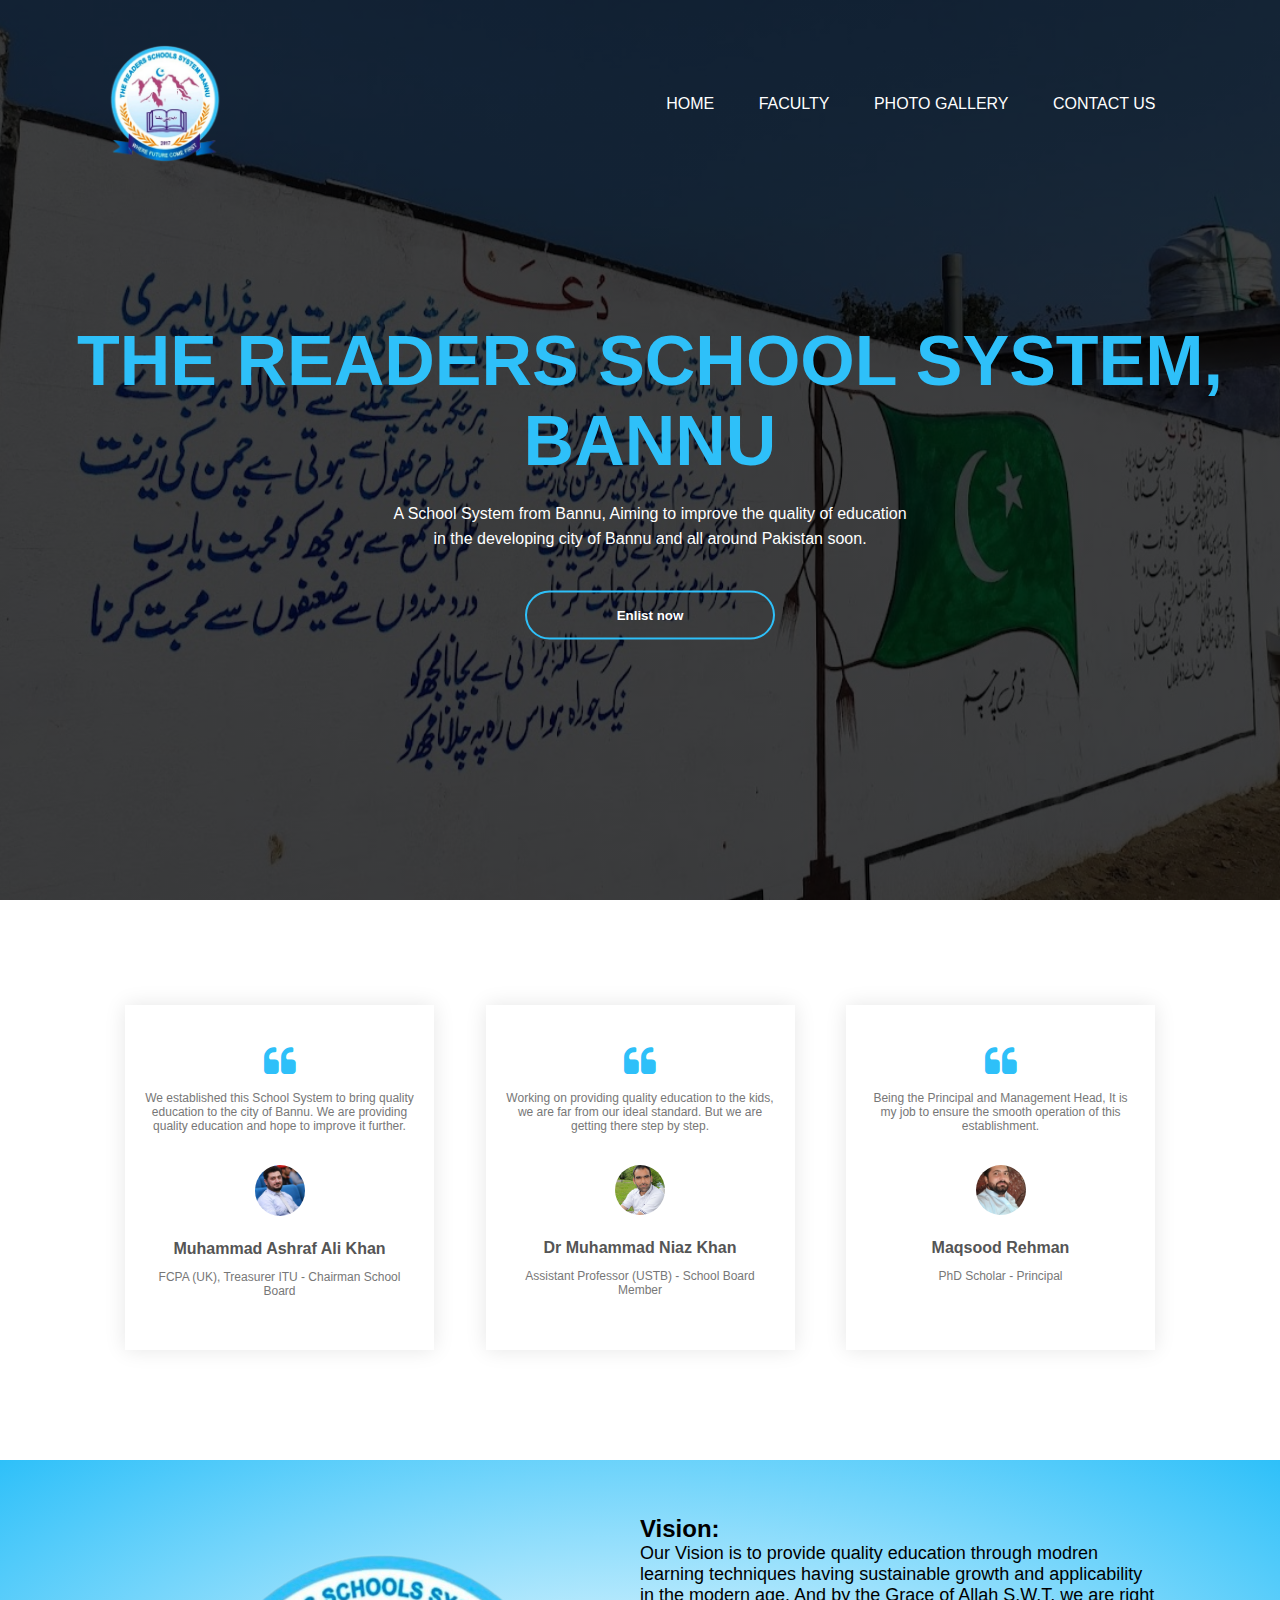
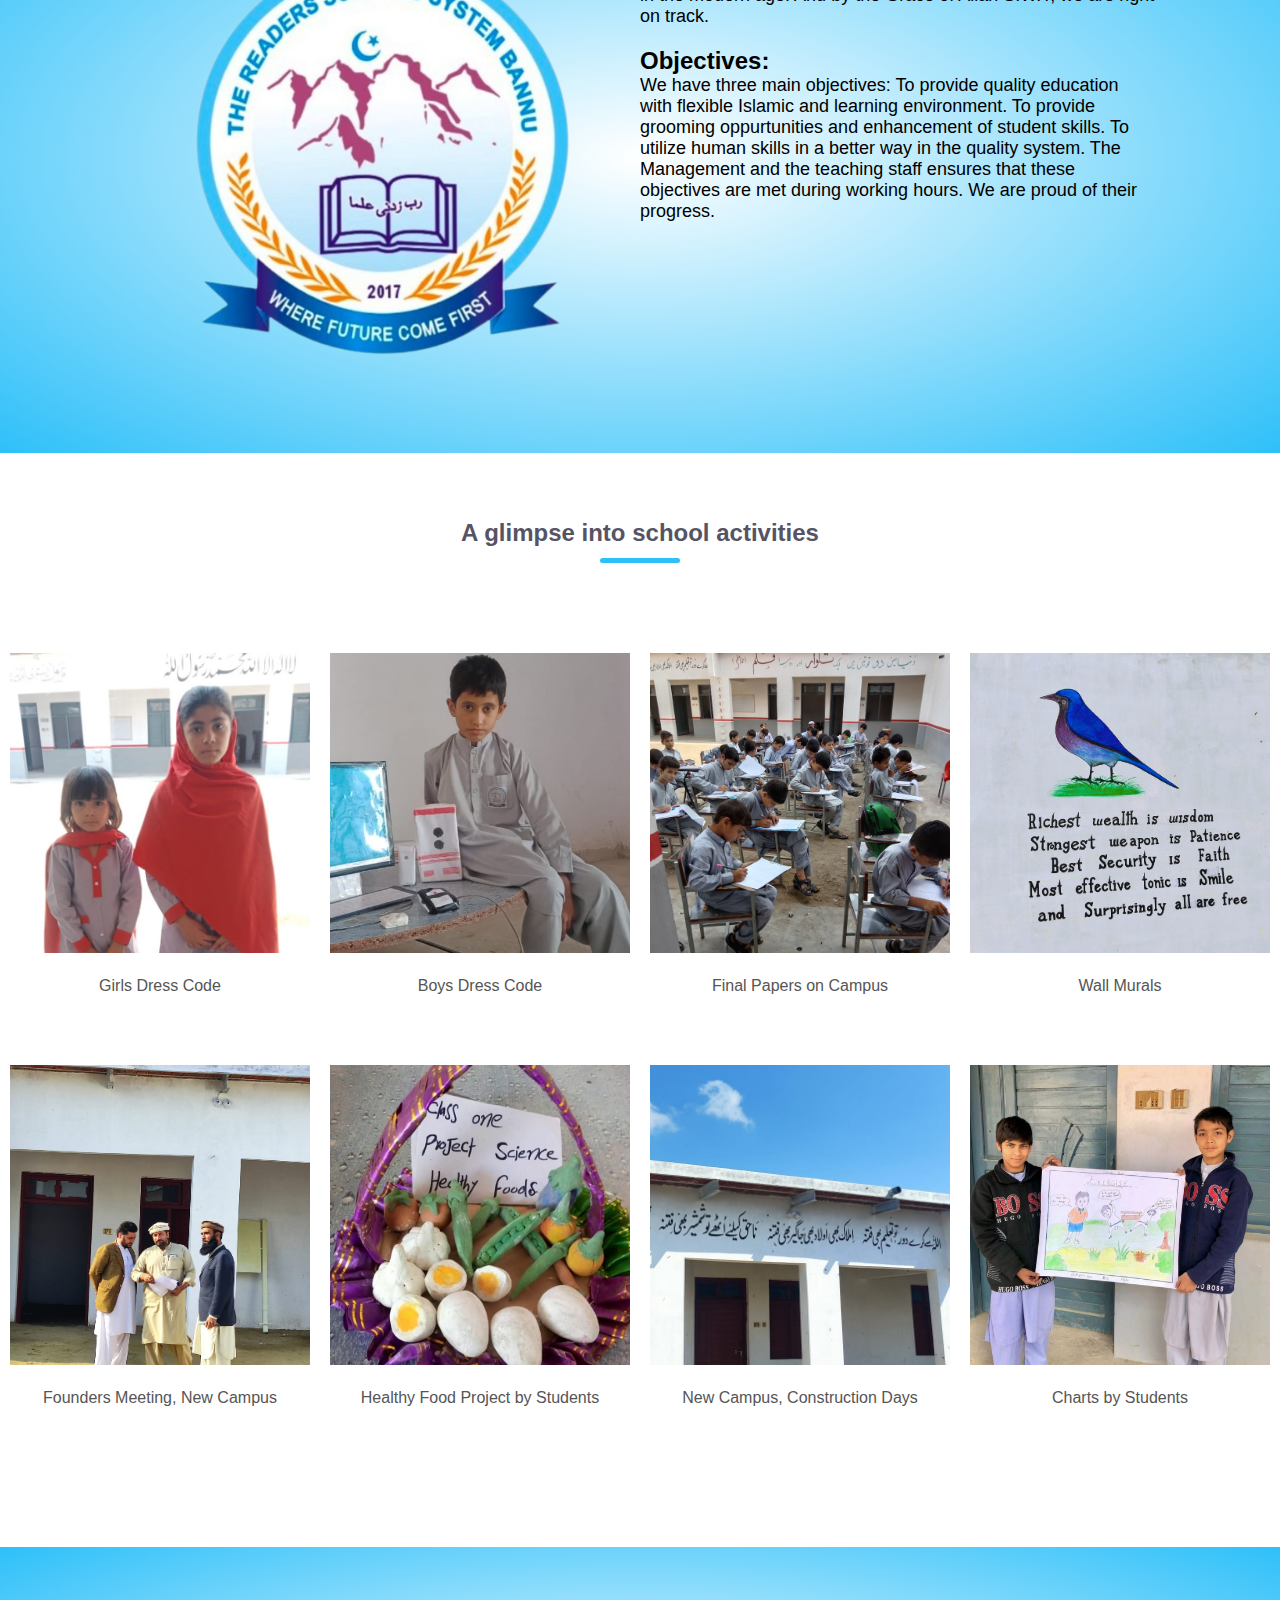
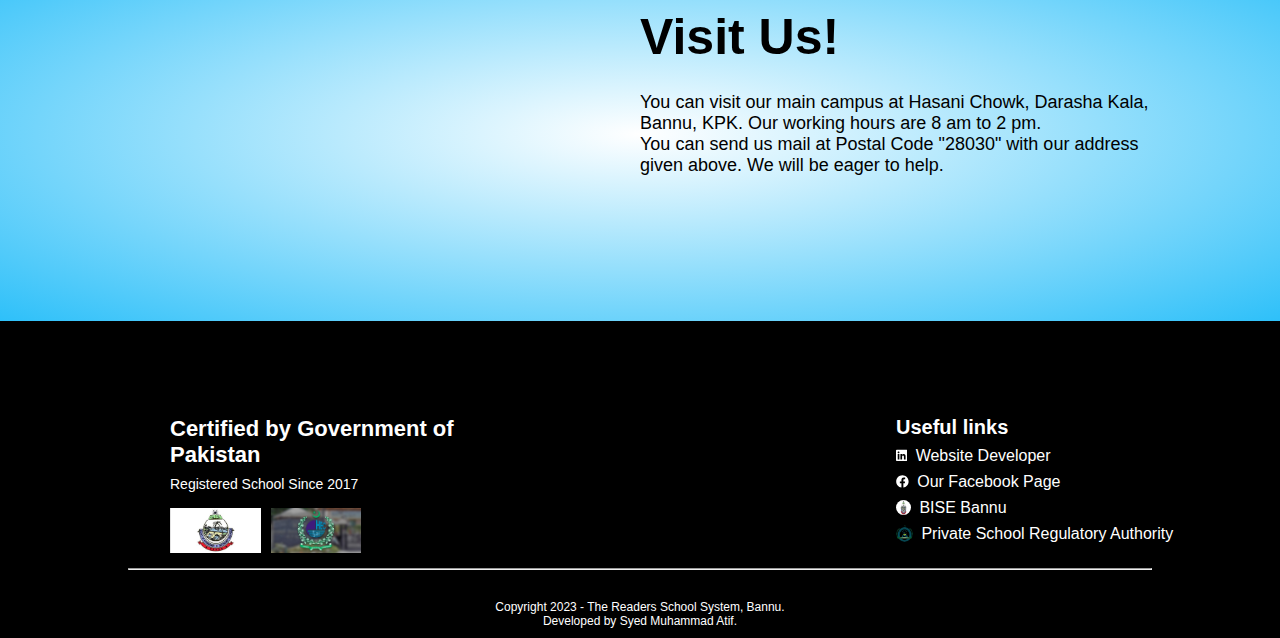
<file: index.html>
<!DOCTYPE html>
<html lang="en">
    <head>
        <meta charset="UTF-8">
        <meta name="viewport" content="width=device-width, initial-scale=1.0">
        <title>Readers School System</title>
        <link rel="stylesheet" href="style.css">
        <link rel="stylesheet" href="https://stackpath.bootstrapcdn.com/font-awesome/4.7.0/css/font-awesome.min.css">
        <link rel="icon" href="media/logo.png">
        <link rel="stylesheet" href="footer.css">
    </head>

    <body>
        <div class="banner">
            <div class="navbar">
                <img src="media/logo.png" alt="logo" class="logo">
                <ul>
                    <li><a href="index.html">Home</a></li>
                    <li><a href="faculty.html">Faculty</a></li>
                    <li><a href="gallery.html">Photo Gallery</a></li>
                    <li><a href="contact.html">Contact Us</a></li>
                </ul>
            </div>

            <div class="content">
                <h1>THE READERS SCHOOL SYSTEM, BANNU</h1>
                <p>A School System from Bannu, Aiming to improve the quality of education
                <br> in the developing city of Bannu and all around Pakistan soon.
                </p>

                <div>
                    <button type="button" onclick="enlist()"><span></span>Enlist now</button>
                </div>
            </div>
        </div>

    
    <!--Tetstimonial Section-->

    <div class="testimonial">
        <div class="small-container">
            <div class="row">
                <div class="col-3">
                   
                    <i class="fa fa-quote-left"></i>
                    <p>We established this School System to bring quality education to the city of Bannu. We are providing quality education and hope to improve it further.</p>
                    <img src="media/ashraf.jpg" alt="image">  
                    <h3>Muhammad Ashraf Ali Khan</h3>
                    <p>FCPA (UK), Treasurer ITU - Chairman School Board</p>
                </div>

                <div class="col-3">
                    <i class="fa fa-quote-left"></i>
                    <p>Working on providing quality education to the kids, we are far from our ideal standard. But we are getting there step by step.</p>
                    <img src="media/niaz.jpg" alt="image">  
                    <h3>Dr Muhammad Niaz Khan</h3>
                    <p>Assistant Professor (USTB) - School Board Member</p>
                </div>

                <div class="col-3">
                    <i class="fa fa-quote-left"></i>
                    <p>Being the Principal and Management Head, It is my job to ensure the smooth operation of this establishment.</p>
                    <img src="media/maqsood.jpg" alt="image">  
                    <h3>Maqsood Rehman</h3>
                    <p>PhD Scholar - Principal</p>
                </div>
            </div>
        </div>
    </div>

<!--Mission Statement-->
<div class="offer">
    <div class="small-container">
        <div class="row">
            <div class="col-2">
               <img src="media/logo.png" class="offer-img"> 
            </div>
            <div class="col-2">
               <h2>Vision:</h2>
               <small>
                Our Vision is to provide quality education through modren learning techniques having sustainable growth and 
                applicability in the modern age. And by the Grace of Allah S.W.T, we are right on track.
                <br>
               </small>
               <h2>Objectives:</h2>
               <small>
                We have three main objectives:
                To provide quality education with flexible Islamic and learning environment.
                To provide grooming oppurtunities and enhancement of student skills.
                To utilize human skills in a better way in the quality system. 
                The Management and the teaching staff ensures that these objectives are met during working hours.
                We are proud of their progress.             
               </small>
             </div>
        </div>
    </div>
</div>


<!--Photo Gallery Section-->
<div class="eighty">

    <h2 class="title">A glimpse into school activities</h2>

    <div class="row">

        <div class="col-4">
            <img src="media/girl dressing.jpg">
            <h4>Girls Dress Code</h4>
        </div>

        <div class="col-4">
            <img src="media/boys dressing.jpg">
            <h4>Boys Dress Code</h4>
        </div>

        <div class="col-4">
            <img src="media/final papers.jpg">
            <h4>Final Papers on Campus</h4>
        </div>

        <div class="col-4">
            <img src="media/bird quote.jpg">
            <h4>Wall Murals</h4>
        </div>

        <div class="col-4">
                <img src="media/founders.jpg">
                <h4>Founders Meeting, New Campus</h4>
        </div>
    
        <div class="col-4">
            <img src="media/healthy foods project.jpg">
            <h4>Healthy Food Project by Students</h4>
        </div>
    
        <div class="col-4">
                <img src="media/iqbal.jpg">
                <h4>New Campus, Construction Days</h4>
        </div>
    
        <div class="col-4">
                <img src="media/kid charts.jpg">
                <h4>Charts by Students</h4>
            </div>
        </div>


    </div>
</div>

</div>

<!--Iframed the map-->
<div class="offer">
    <div class="small-container">
        <div class="row">
            <div class="col-2">
                <iframe src="https://www.google.com/maps/embed?pb=!1m18!1m12!1m3!1d845.3217780745324!2d70.63946990708014!3d33.009232711743614!2m3!1f0!2f0!3f0!3m2!1i1024!2i768!4f13.1!3m3!1m2!1s0x38d80912d0a74527%3A0x2600d3d99a891682!2sThe%20Readers%20School%20System%2C%20Bannu!5e1!3m2!1sen!2s!4v1690572051220!5m2!1sen!2s" width="device-width" height="300" style="border:0;" allowfullscreen="" loading="lazy" referrerpolicy="no-referrer-when-downgrade"></iframe>
            </div>
            <div class="col-2">
               <h1>Visit Us!</h1>
               <small>
                You can visit our main campus at Hasani Chowk, Darasha Kala, Bannu, KPK. Our working hours are 8 am to 2 pm.
                <br> You can send us mail at Postal Code "28030" with our address given above. We will be eager to help.          
               </small>
             </div>
        </div>
    </div>
</div>

<!--Footer-->
<div class="footer">
    <div class="container">
      <div class="row">
        <div class="footer-col-1">
          <h3>Certified by Government of Pakistan</h3>
          <p>Registered School Since 2017</p>
          <div class="app-logo">
            <img src="media/biseb.png" />
            <img src="media/HEC.jpeg" />
          </div>
        </div>

        <div class="footer-col-3">
          <h3>Useful links</h3>
          <ul>
            <li>
              <a
                href="https://www.linkedin.com/in/syed-muhammad-atif-468b3824b/ "
                target="_blank"
                ><svg xmlns="http://www.w3.org/2000/svg" height="1em" viewBox="0 0 448 512">
                  <path d="M416 32H31.9C14.3 32 0 46.5 0 64.3v383.4C0 465.5 14.3 480 31.9 480H416c17.6 0 32-14.5 32-32.3V64.3c0-17.8-14.4-32.3-32-32.3zM135.4 416H69V202.2h66.5V416zm-33.2-243c-21.3 0-38.5-17.3-38.5-38.5S80.9 96 102.2 96c21.2 0 38.5 17.3 38.5 38.5 0 21.3-17.2 38.5-38.5 38.5zm282.1 243h-66.4V312c0-24.8-.5-56.7-34.5-56.7-34.6 0-39.9 27-39.9 54.9V416h-66.4V202.2h63.7v29.2h.9c8.9-16.8 30.6-34.5 62.9-34.5 67.2 0 79.7 44.3 79.7 101.9V416" fill="#ffffff"/>
                </svg>
                &nbsp;Website Developer</a
              >
            </li>
            <li>
              <a
                href="https://www.facebook.com/ReadersSchoolSystem"
                target="_blank"
                ><svg xmlns="http://www.w3.org/2000/svg" height="1em" viewBox="0 0 512 512">
                  <path d="M504 256C504 119 393 8 256 8S8 119 8 256c0 123.78 90.69 226.38 209.25 245V327.69h-63V256h63v-54.64c0-62.15 37-96.48 93.67-96.48 27.14 0 55.52 4.84 55.52 4.84v61h-31.28c-30.8 0-40.41 19.12-40.41 38.73V256h68.78l-11 71.69h-57.78V501C413.31 482.38 504 379.78 504 256z" fill="#ffffff"/>
                </svg>
                 &nbsp;Our Facebook Page</a
              >
            </li>
            <li>
              <a href="http://www.biseb.edu.pk/" target="_blank"
                ><img src="media/biseb.png" alt="" style="height: 15px; border-radius:50% ;width: 15px;">&nbsp;BISE Bannu</a
              >
              
              
            </li>
            <li>
              <a href="https://psra.gkp.pk/en/" target="_blank"
                ><img src="media/psra_log.png" alt="" style="height: 17px; border-radius:50% ;width: 17px;">&nbsp;Private School Regulatory Authority</a
              >
            </li>
          </ul>
        </div>
      </div>
      <hr />
      <p class="Copyright">
        Copyright 2023 - The Readers School System, Bannu. <br />Developed by
        Syed Muhammad Atif.
      </p>
    </div>
  </div>

<script>
    function enlist() {
    //send me home baby
    window.location.href = "enlist.html";
  }
</script>
        
</body>
</html>
</file>
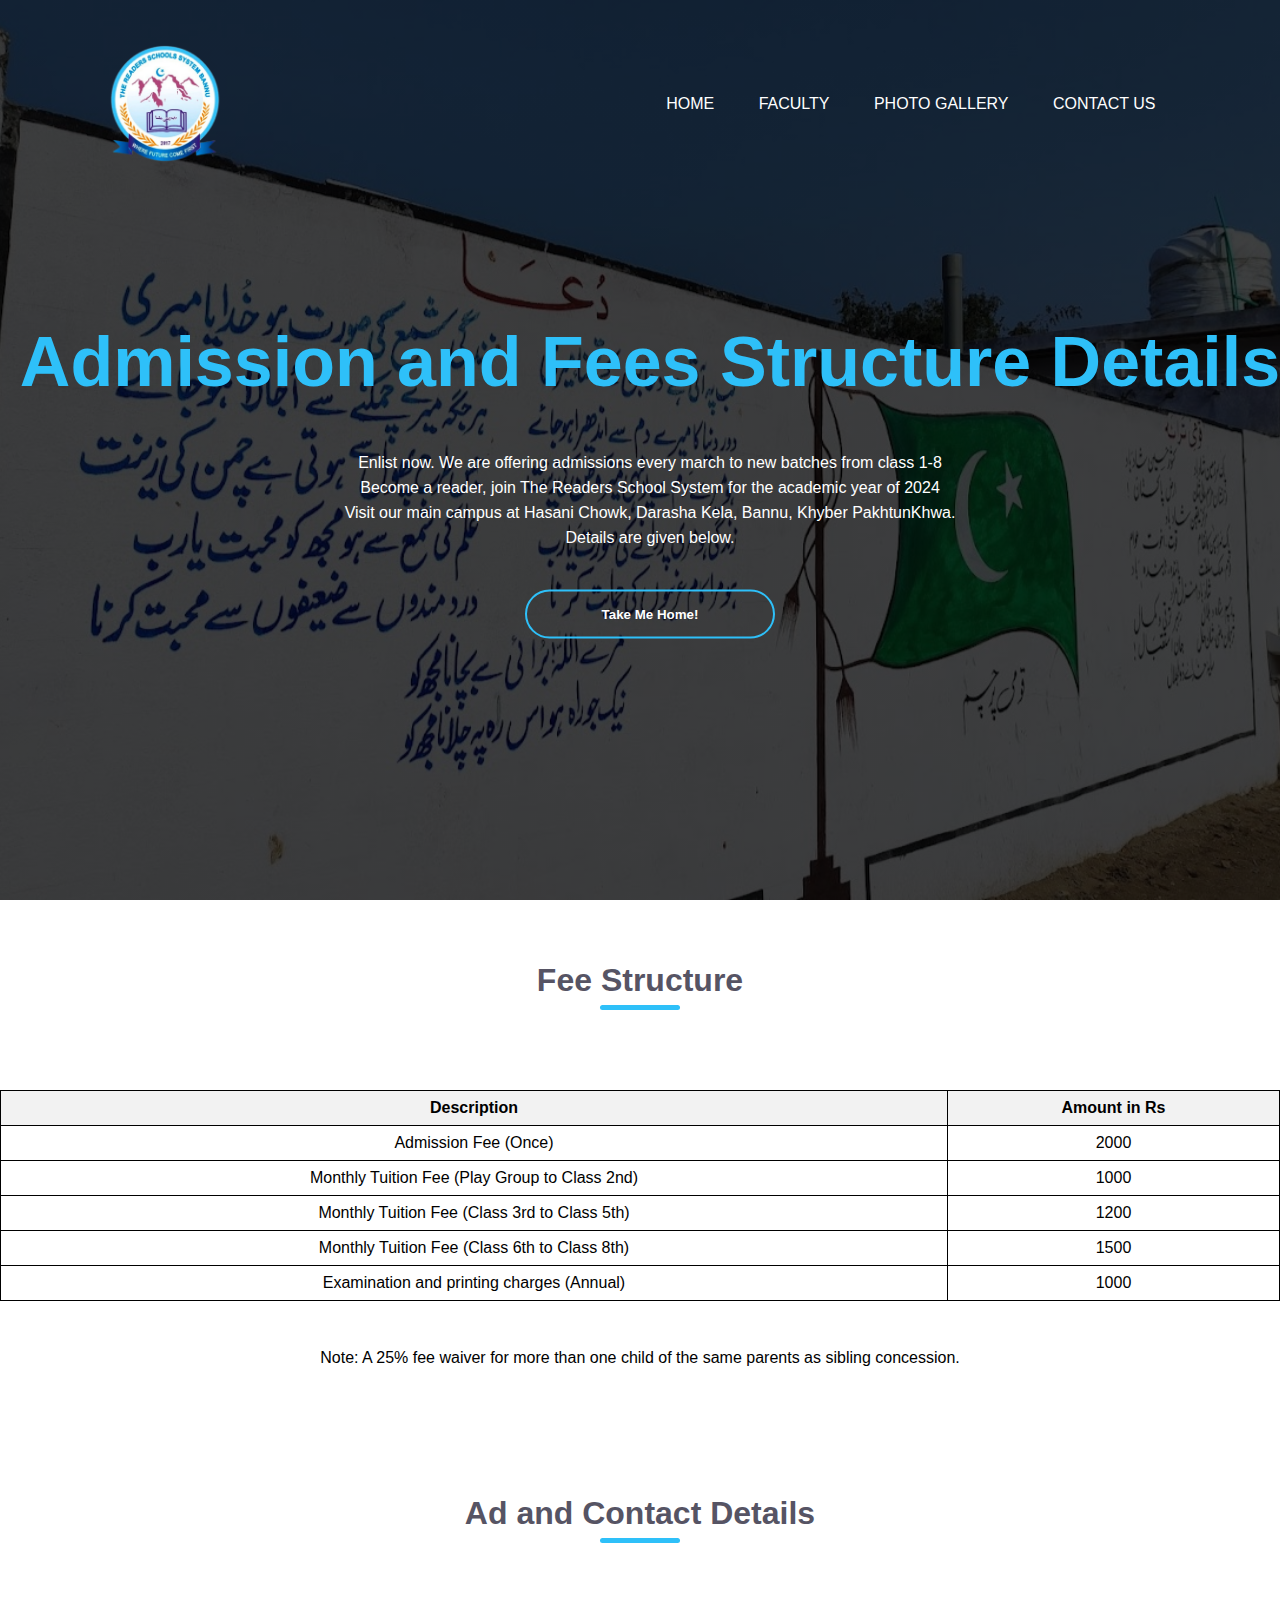
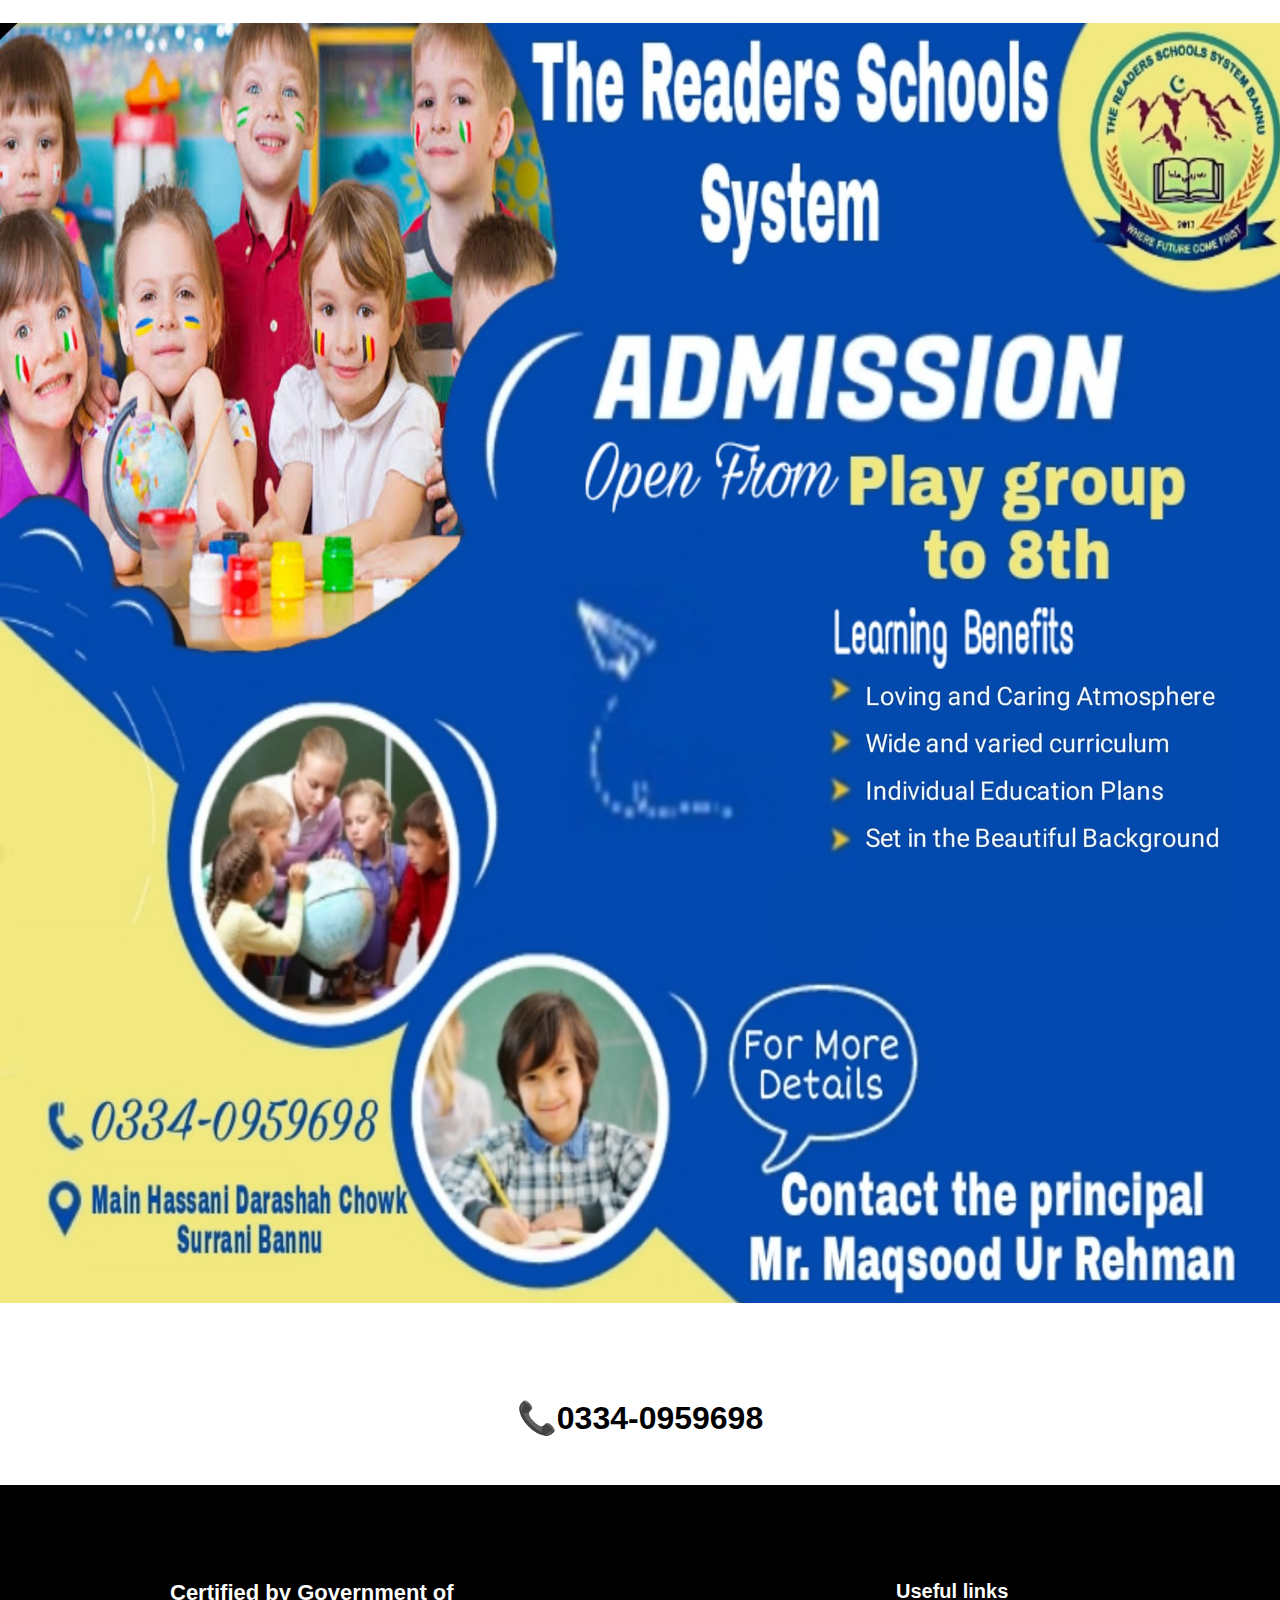
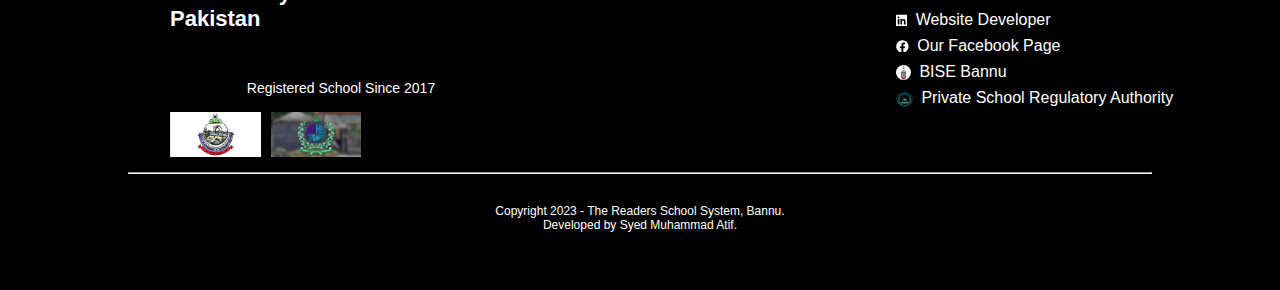
<file: enlist.html>
<!DOCTYPE html>
<html lang="en">
    <head>
        <meta charset="UTF-8">
        <meta name="viewport" content="width=device-width, initial-scale=1.0">
        <title>Readers School System</title>
        <link rel="stylesheet" href="style.css">
        <link rel="stylesheet" href="https://stackpath.bootstrapcdn.com/font-awesome/4.7.0/css/font-awesome.min.css">
        <link rel="icon" href="media/logo.png">
        <link rel="stylesheet" href="footer.css">
        <style>

            h1,p
            {
                margin-top: 48px;
                margin-bottom: 48px;
                text-align: center;
                
            }
            table {
            border-collapse: collapse;
            width: 100%;

        }

        th, td {
            border: 1px solid black;
            padding: 8px;
            text-align: center;
        }

        th {
            background-color: #f2f2f2;
        }

        .image-container {
            display: flex;
            justify-content: center;
            align-items: center;
            margin-top: 20px; /* Adjust the margin-top value as needed */
        }

        .image-container img {
            max-width: 100%;
            max-height: 100%;
            margin-bottom: 48px;
        }

        </style>
    </head>

    <body>
        <div class="banner">
            <div class="navbar">
                <img src="media/logo.png" alt="logo" class="logo">
                <ul>
                    <li><a href="index.html">Home</a></li>
                    <li><a href="faculty.html">Faculty</a></li>
                    <li><a href="gallery.html">Photo Gallery</a></li>
                    <li><a href="contact.html">Contact Us</a></li>
                </ul>
            </div>

            <div class="content">
                <h1>Admission and Fees Structure Details</h1>
                <p>Enlist now. We are offering admissions every march to new batches from class 1-8<br>
                Become a reader, join The Readers School System for the academic year of 2024 <br>
                Visit our main campus at Hasani Chowk, Darasha Kela, Bannu, Khyber PakhtunKhwa.
                <br>
                Details are given below.
                </p>

                <div>
                    <button type="button" onclick="takemehome()"><span></span>Take Me Home!</button>
                </div>
            </div>
    
        </div>

        
        <div class="eighty">
            <h1 class="title">Fee Structure</h1>
            <table class="container">
                <tr>
                    <th>Description</th>
                    <th>Amount in Rs</th>
                </tr>
                <tr>
                    <td>Admission Fee (Once)</td>
                    <td>2000</td>
                </tr>
                <tr>
                    <td>Monthly Tuition Fee (Play Group to Class 2nd)</td>
                    <td>1000</td>
                </tr>
                <tr>
                    <td>Monthly Tuition Fee (Class 3rd to Class 5th)</td>
                    <td>1200</td>
                </tr>
                <tr>
                    <td>Monthly Tuition Fee (Class 6th to Class 8th)</td>
                    <td>1500</td>
                </tr>
                <tr>
                    <td>Examination and printing charges (Annual)</td>
                    <td>1000</td>
                </tr>
            </table>
            <p>Note: A 25% fee waiver for more than one child of the same parents as sibling concession.</p>
            <br>

            <h1 class="title">Ad and Contact Details</h1>
            <div class="image-container">
            <img src="media/admissions open.jpg" alt="Admissions Open">
            </div>

            <h1>&#128222;0334-0959698</h1>


        </div>
       
<!--Footer-->
<div class="footer">
    <div class="container">
      <div class="row">
        <div class="footer-col-1">
          <h3>Certified by Government of Pakistan</h3>
          <p>Registered School Since 2017</p>
          <div class="app-logo">
            <img src="media/biseb.png" />
            <img src="media/HEC.jpeg" />
          </div>
        </div>

        <div class="footer-col-3">
          <h3>Useful links</h3>
          <ul>
            <li>
              <a
                href="https://www.linkedin.com/in/syed-muhammad-atif-468b3824b/ "
                target="_blank"
                ><svg xmlns="http://www.w3.org/2000/svg" height="1em" viewBox="0 0 448 512">
                  <path d="M416 32H31.9C14.3 32 0 46.5 0 64.3v383.4C0 465.5 14.3 480 31.9 480H416c17.6 0 32-14.5 32-32.3V64.3c0-17.8-14.4-32.3-32-32.3zM135.4 416H69V202.2h66.5V416zm-33.2-243c-21.3 0-38.5-17.3-38.5-38.5S80.9 96 102.2 96c21.2 0 38.5 17.3 38.5 38.5 0 21.3-17.2 38.5-38.5 38.5zm282.1 243h-66.4V312c0-24.8-.5-56.7-34.5-56.7-34.6 0-39.9 27-39.9 54.9V416h-66.4V202.2h63.7v29.2h.9c8.9-16.8 30.6-34.5 62.9-34.5 67.2 0 79.7 44.3 79.7 101.9V416" fill="#ffffff"/>
                </svg>
                &nbsp;Website Developer</a
              >
            </li>
            <li>
              <a
                href="https://www.facebook.com/ReadersSchoolSystem"
                target="_blank"
                ><svg xmlns="http://www.w3.org/2000/svg" height="1em" viewBox="0 0 512 512">
                  <path d="M504 256C504 119 393 8 256 8S8 119 8 256c0 123.78 90.69 226.38 209.25 245V327.69h-63V256h63v-54.64c0-62.15 37-96.48 93.67-96.48 27.14 0 55.52 4.84 55.52 4.84v61h-31.28c-30.8 0-40.41 19.12-40.41 38.73V256h68.78l-11 71.69h-57.78V501C413.31 482.38 504 379.78 504 256z" fill="#ffffff"/>
                </svg>
                 &nbsp;Our Facebook Page</a
              >
            </li>
            <li>
              <a href="http://www.biseb.edu.pk/" target="_blank"
                ><img src="media/biseb.png" alt="" style="height: 15px; border-radius:50% ;width: 15px;">&nbsp;BISE Bannu</a
              >
              
              
            </li>
            <li>
              <a href="https://psra.gkp.pk/en/" target="_blank"
                ><img src="media/psra_log.png" alt="" style="height: 17px; border-radius:50% ;width: 17px;">&nbsp;Private School Regulatory Authority</a
              >
            </li>
          </ul>
        </div>
      </div>
      <hr />
      <p class="Copyright">
        Copyright 2023 - The Readers School System, Bannu. <br />Developed by
        Syed Muhammad Atif.
      </p>
    </div>
  </div>

<script>
    function takemehome() {
    //send me home baby
    window.location.href = "index.html";
  }
</script>
        
</body>

</html>
</file>
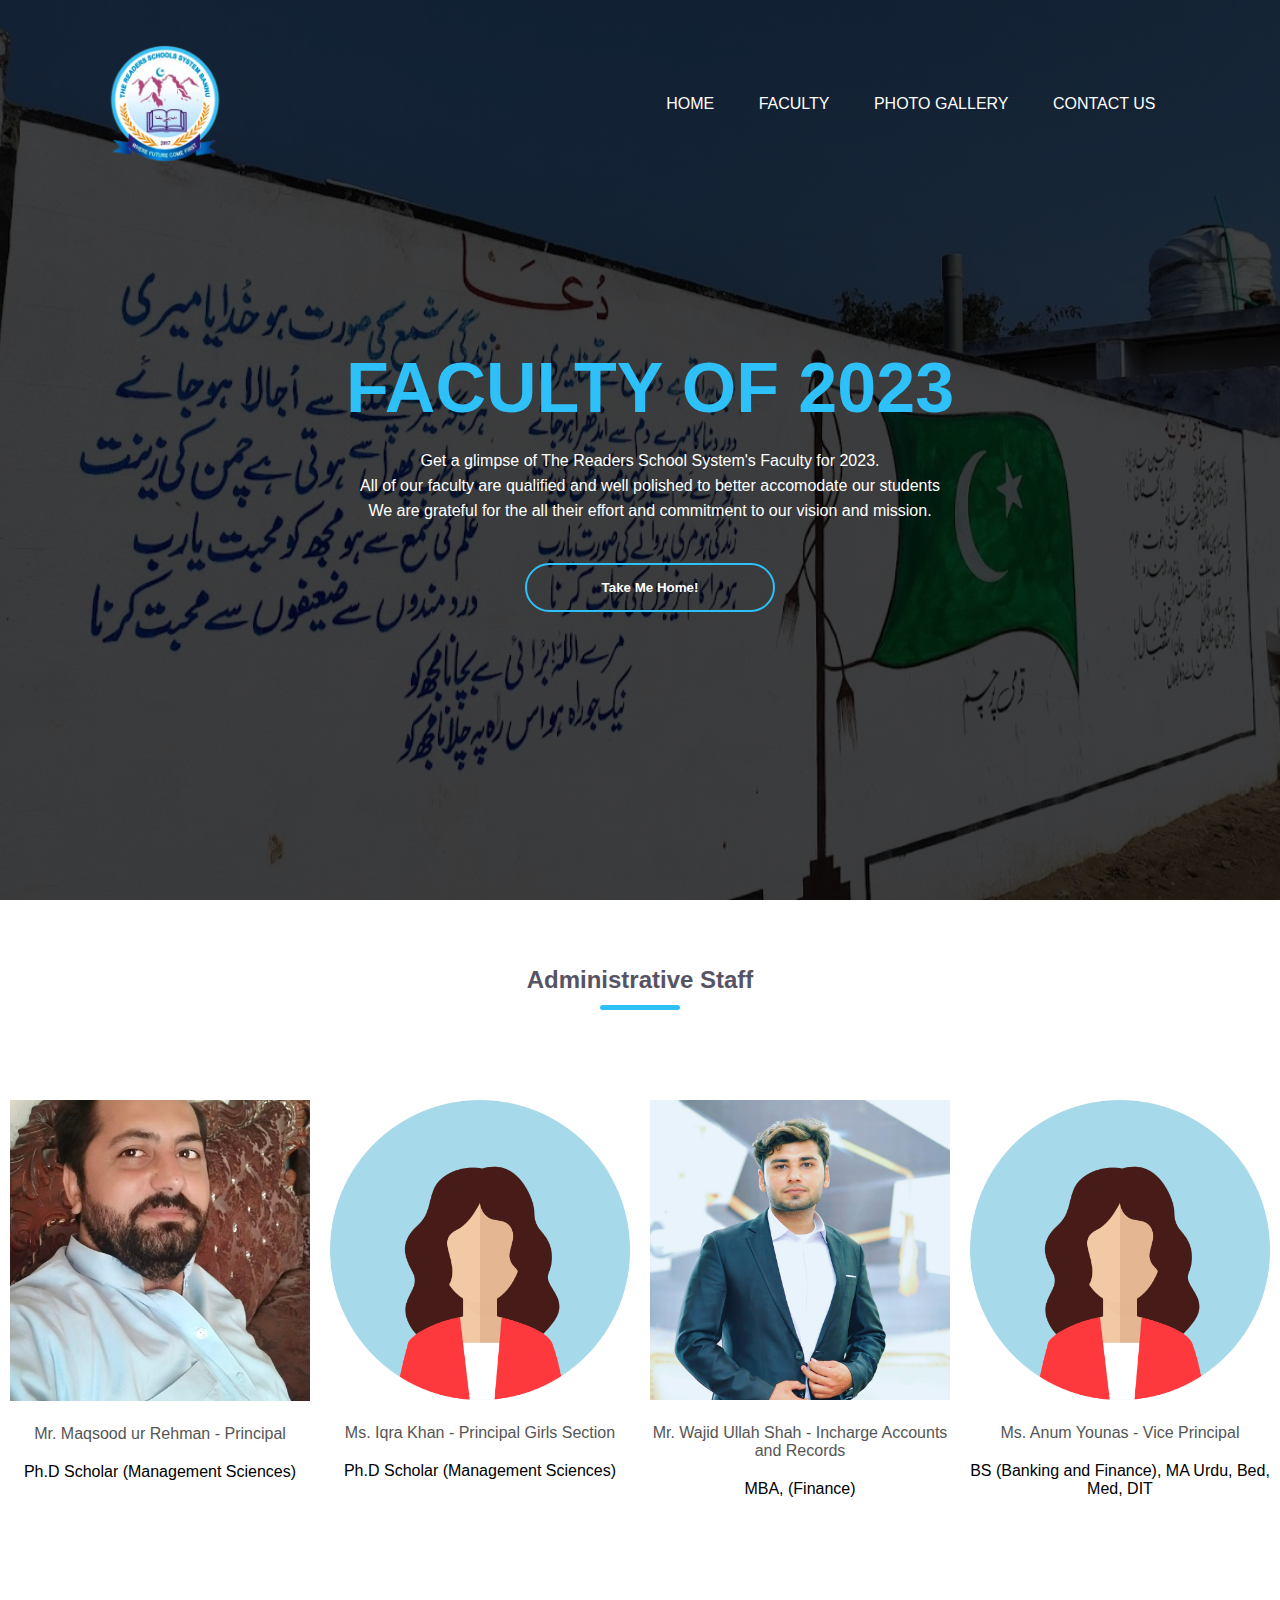
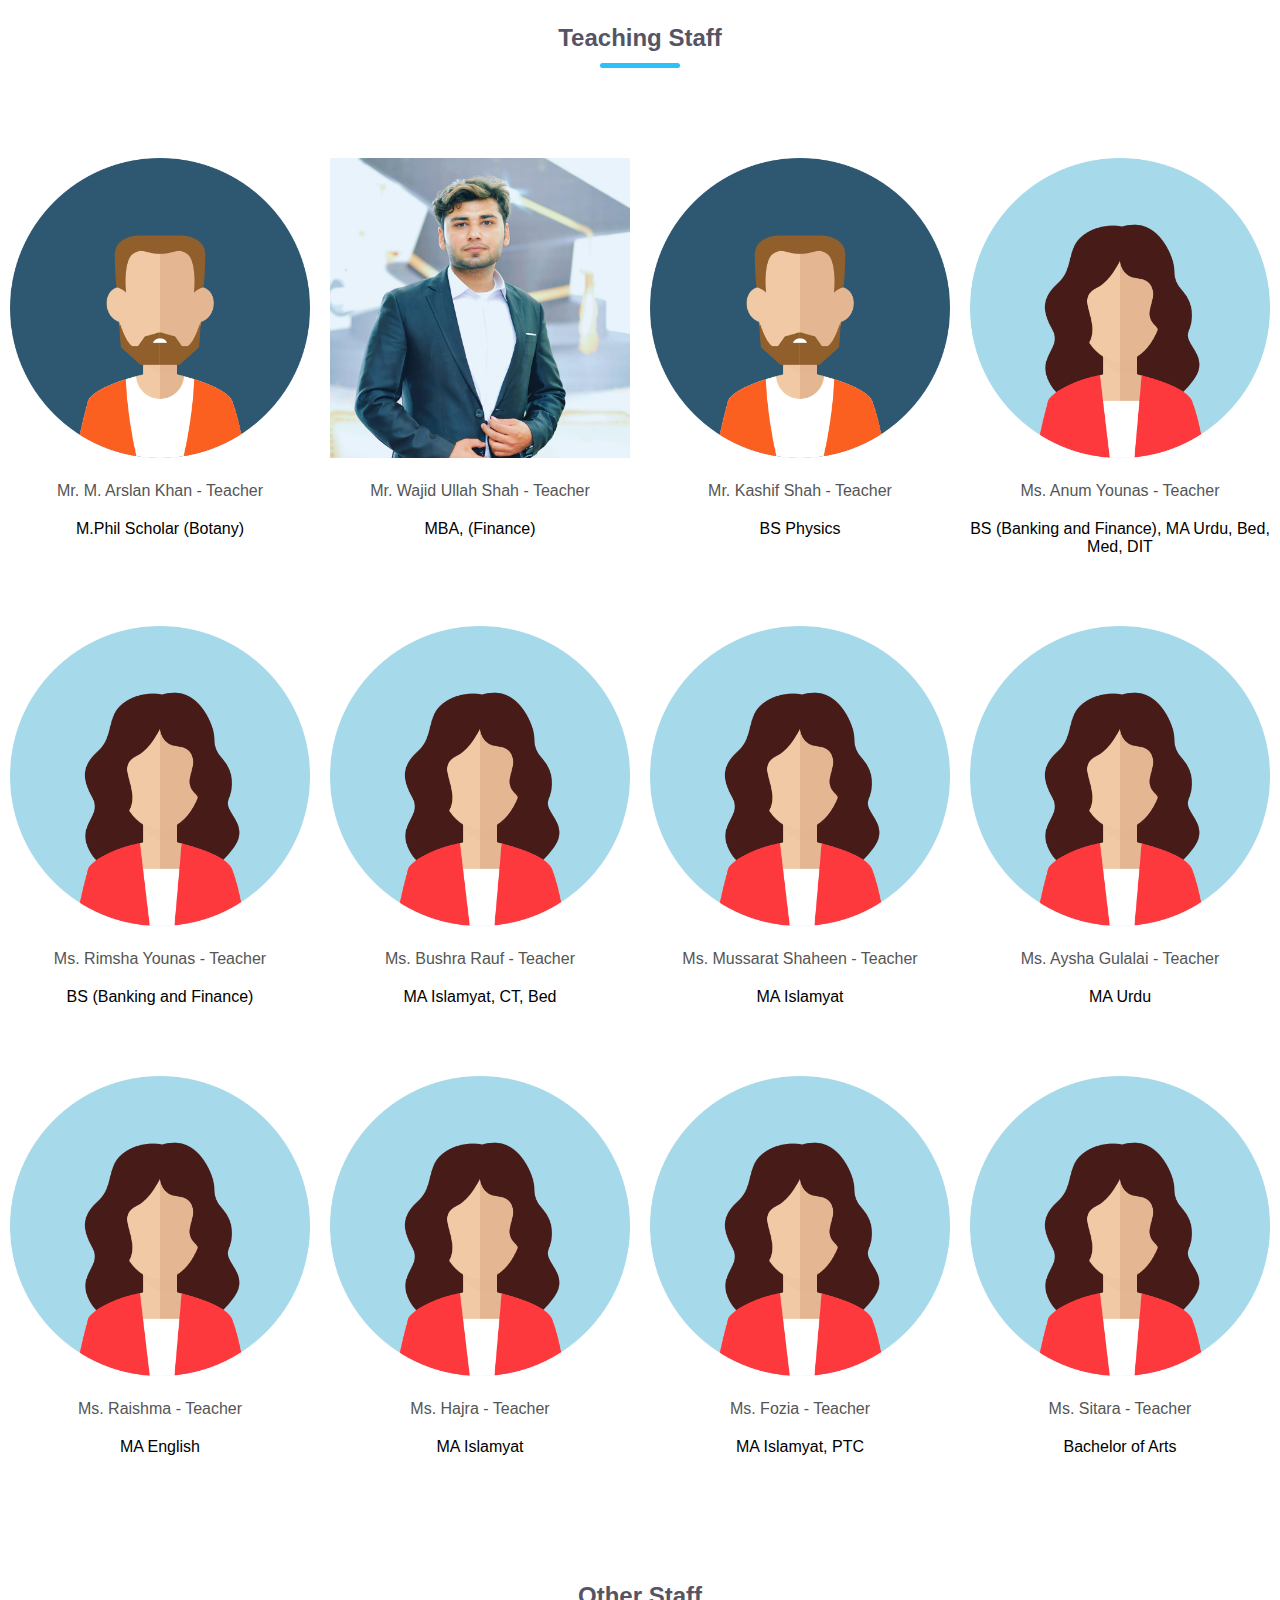
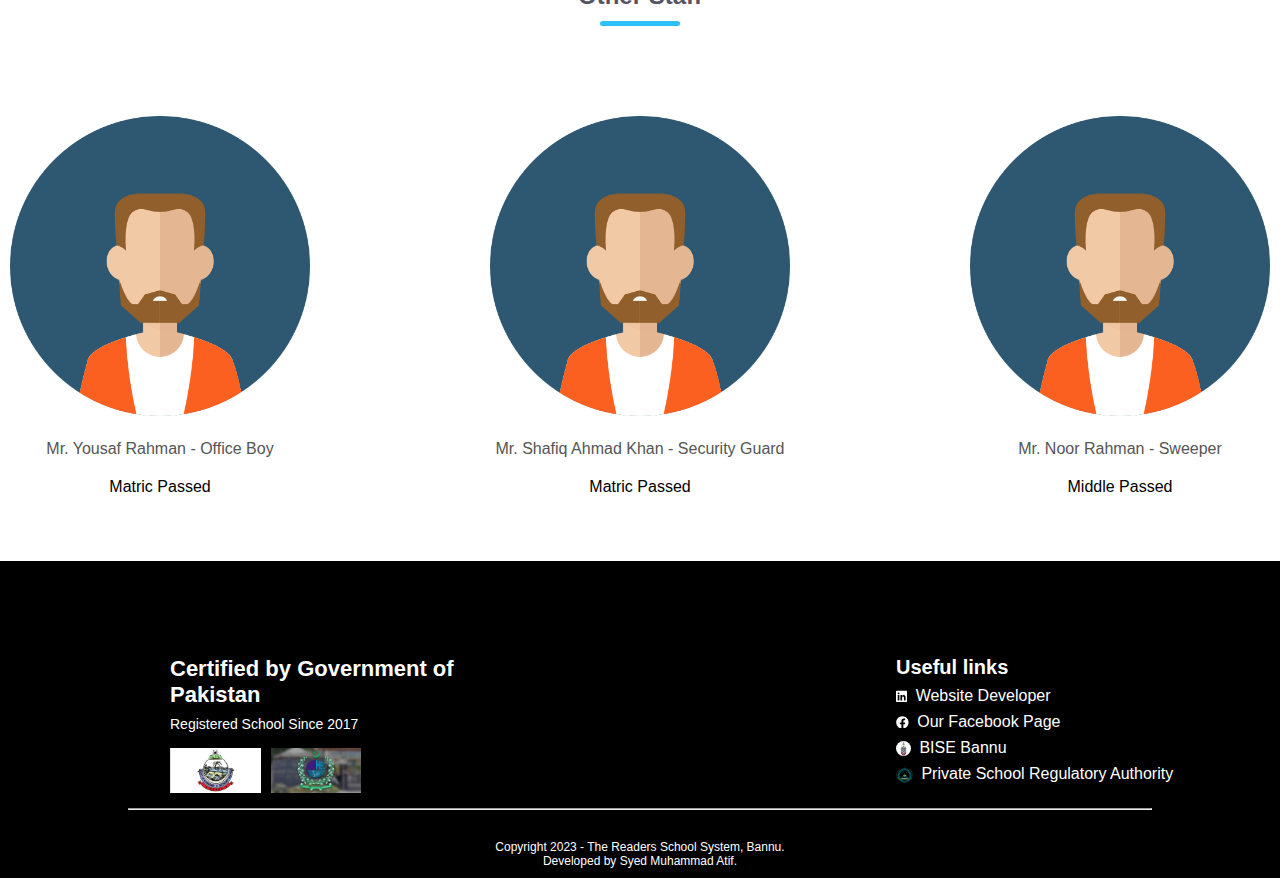
<file: faculty.html>
<!DOCTYPE html>
<html lang="en">
    <head>
        <meta charset="UTF-8">
        <meta name="viewport" content="width=device-width, initial-scale=1.0">
        <title>Readers School System</title>
        <link rel="stylesheet" href="style.css">
        <link rel="stylesheet" href="https://stackpath.bootstrapcdn.com/font-awesome/4.7.0/css/font-awesome.min.css">
        <link rel="icon" href="media/logo.png">
        <link rel="stylesheet" href="footer.css">
    </head>

    <body>
        <div class="banner">
            <div class="navbar">
                <img src="media/logo.png" alt="logo" class="logo">
                <ul>
                    <li><a href="index.html">Home</a></li>
                    <li><a href="faculty.html">Faculty</a></li>
                    <li><a href="gallery.html">Photo Gallery</a></li>
                  
                    <li><a href="contact.html">Contact Us</a></li>
                </ul>
            </div>

            <div class="content">
                <h1>FACULTY OF 2023</h1>
                <p>Get a glimpse of The Readers School System's Faculty for 2023. <br>
                All of our faculty are qualified and well polished to better accomodate our students <br>
                We are grateful for the all their effort and commitment to our vision and mission.
                </p>

                <div>
                    <button type="button" onclick="takemehome()"><span></span>Take Me Home!</button>
                </div>
            </div>
    
        </div>


    <!--Staff Section-->

    <div class="eighty">
        <h2 class="title">Administrative Staff</h2>

    <div class="row">

        <div class="col-4">
            <img src="media/maqsood.jpg">
            <h4>Mr. Maqsood ur Rehman - Principal</h4>
            <p>Ph.D Scholar (Management Sciences)</p>
        </div>


        <div class="col-4">
            <img src="media/woman pfp.png">
            <h4>Ms. Iqra Khan - Principal Girls Section</h4>
            <p>Ph.D Scholar (Management Sciences)</p>
        </div>


        <div class="col-4">
            <img src="media/wajid shah.jpg">
            <h4>Mr. Wajid Ullah Shah - Incharge Accounts and Records</h4>
            <p>MBA, (Finance)</p>
        </div>

        <div class="col-4">
            <img src="media/woman pfp.png">
            <h4>Ms. Anum Younas - Vice Principal</h4>
            <p>BS (Banking and Finance), MA Urdu, Bed, Med, DIT</p>
        </div>
        
    </div>

    <h2 class="title">Teaching Staff</h2>

    <div class="row">

        <div class="col-4">
            <img src="media/man pfp.png">
            <h4>Mr. M. Arslan Khan - Teacher</h4>
            <p>M.Phil Scholar (Botany)</p>
        </div>

        
        <div class="col-4">
            <img src="media/wajid shah.jpg">
            <h4>Mr. Wajid Ullah Shah - Teacher</h4>
            <p>MBA, (Finance)</p>
        </div>


        <div class="col-4">
            <img src="media/man pfp.png">
            <h4>Mr. Kashif Shah - Teacher</h4>
            <p>BS Physics</p>
        </div>
        

        <div class="col-4">
            <img src="media/woman pfp.png">
            <h4>Ms. Anum Younas - Teacher</h4>
            <p>BS (Banking and Finance), MA Urdu, Bed, Med, DIT</p>
        </div>


        <div class="col-4">
            <img src="media/woman pfp.png">
            <h4>Ms. Rimsha Younas - Teacher</h4>
            <p>BS (Banking and Finance)</p>
        </div>


        <div class="col-4">
            <img src="media/woman pfp.png">
            <h4>Ms. Bushra Rauf - Teacher</h4>
            <p>MA Islamyat, CT, Bed</p>
        </div>


        <div class="col-4">
            <img src="media/woman pfp.png">
            <h4>Ms. Mussarat Shaheen - Teacher</h4>
            <p>MA Islamyat</p>
        </div>


        <div class="col-4">
            <img src="media/woman pfp.png">
            <h4>Ms. Aysha Gulalai - Teacher</h4>
            <p>MA Urdu</p>
        </div>


        <div class="col-4">
            <img src="media/woman pfp.png">
            <h4>Ms. Raishma - Teacher</h4>
            <p>MA English</p>
        </div>


        <div class="col-4">
            <img src="media/woman pfp.png">
            <h4>Ms. Hajra - Teacher</h4>
            <p>MA Islamyat</p>
        </div>


        <div class="col-4">
            <img src="media/woman pfp.png">
            <h4>Ms. Fozia - Teacher</h4>
            <p>MA Islamyat, PTC</p>
        </div>


        <div class="col-4">
            <img src="media/woman pfp.png">
            <h4>Ms. Sitara - Teacher</h4>
            <p>Bachelor of Arts</p>
        </div>
        
    </div>

    <h2 class="title">Other Staff</h2>
    <div class="row">


        <div class="col-4">
            <img src="media/man pfp.png">
            <h4>Mr. Yousaf Rahman - Office Boy</h4>
            <p>Matric Passed</p>
        </div>


        <div class="col-4">
            <img src="media/man pfp.png">
            <h4>Mr. Shafiq Ahmad Khan - Security Guard</h4>
            <p>Matric Passed</p>
        </div>

        <div class="col-4">
            <img src="media/man pfp.png">
            <h4>Mr. Noor Rahman - Sweeper</h4>
            <p>Middle Passed</p>
        </div>
    </div>

    </div>
    
    
<!--Footer-->
<div class="footer">
    <div class="container">
      <div class="row">
        <div class="footer-col-1">
          <h3>Certified by Government of Pakistan</h3>
          <p>Registered School Since 2017</p>
          <div class="app-logo">
            <img src="media/biseb.png" />
            <img src="media/HEC.jpeg" />
          </div>
        </div>

        <div class="footer-col-3">
          <h3>Useful links</h3>
          <ul>
            <li>
              <a
                href="https://www.linkedin.com/in/syed-muhammad-atif-468b3824b/ "
                target="_blank"
                ><svg xmlns="http://www.w3.org/2000/svg" height="1em" viewBox="0 0 448 512">
                  <path d="M416 32H31.9C14.3 32 0 46.5 0 64.3v383.4C0 465.5 14.3 480 31.9 480H416c17.6 0 32-14.5 32-32.3V64.3c0-17.8-14.4-32.3-32-32.3zM135.4 416H69V202.2h66.5V416zm-33.2-243c-21.3 0-38.5-17.3-38.5-38.5S80.9 96 102.2 96c21.2 0 38.5 17.3 38.5 38.5 0 21.3-17.2 38.5-38.5 38.5zm282.1 243h-66.4V312c0-24.8-.5-56.7-34.5-56.7-34.6 0-39.9 27-39.9 54.9V416h-66.4V202.2h63.7v29.2h.9c8.9-16.8 30.6-34.5 62.9-34.5 67.2 0 79.7 44.3 79.7 101.9V416" fill="#ffffff"/>
                </svg>
                &nbsp;Website Developer</a
              >
            </li>
            <li>
              <a
                href="https://www.facebook.com/ReadersSchoolSystem"
                target="_blank"
                ><svg xmlns="http://www.w3.org/2000/svg" height="1em" viewBox="0 0 512 512">
                  <path d="M504 256C504 119 393 8 256 8S8 119 8 256c0 123.78 90.69 226.38 209.25 245V327.69h-63V256h63v-54.64c0-62.15 37-96.48 93.67-96.48 27.14 0 55.52 4.84 55.52 4.84v61h-31.28c-30.8 0-40.41 19.12-40.41 38.73V256h68.78l-11 71.69h-57.78V501C413.31 482.38 504 379.78 504 256z" fill="#ffffff"/>
                </svg>
                 &nbsp;Our Facebook Page</a
              >
            </li>
            <li>
              <a href="http://www.biseb.edu.pk/" target="_blank"
                ><img src="media/biseb.png" alt="" style="height: 15px; border-radius:50% ;width: 15px;">&nbsp;BISE Bannu</a
              >
              
              
            </li>
            <li>
              <a href="https://psra.gkp.pk/en/" target="_blank"
                ><img src="media/psra_log.png" alt="" style="height: 17px; border-radius:50% ;width: 17px;">&nbsp;Private School Regulatory Authority</a
              >
            </li>
          </ul>
        </div>
      </div>
      <hr />
      <p class="Copyright">
        Copyright 2023 - The Readers School System, Bannu. <br />Developed by
        Syed Muhammad Atif.
      </p>
    </div>
  </div>

<script>
    function takemehome() {
    //send me home baby
    window.location.href = "index.html";
  }
</script>

</body>

</html>
</file>
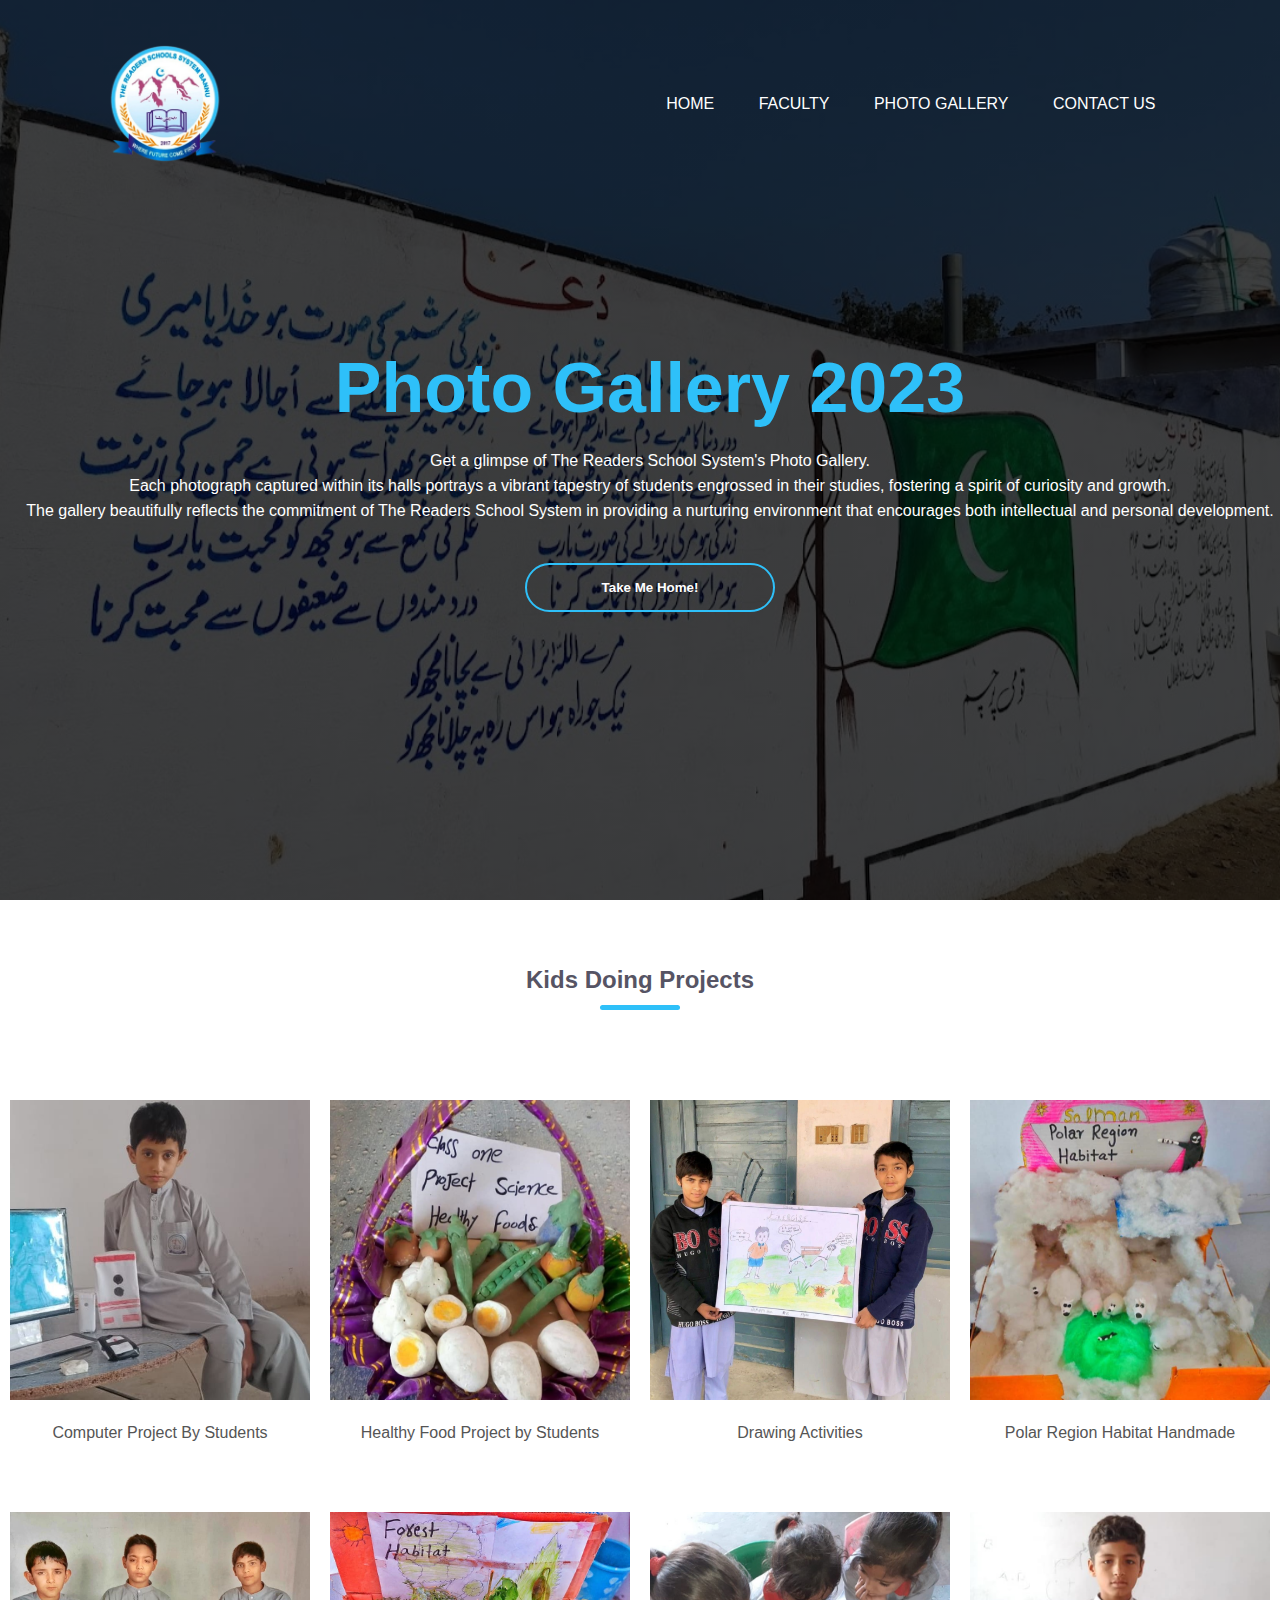
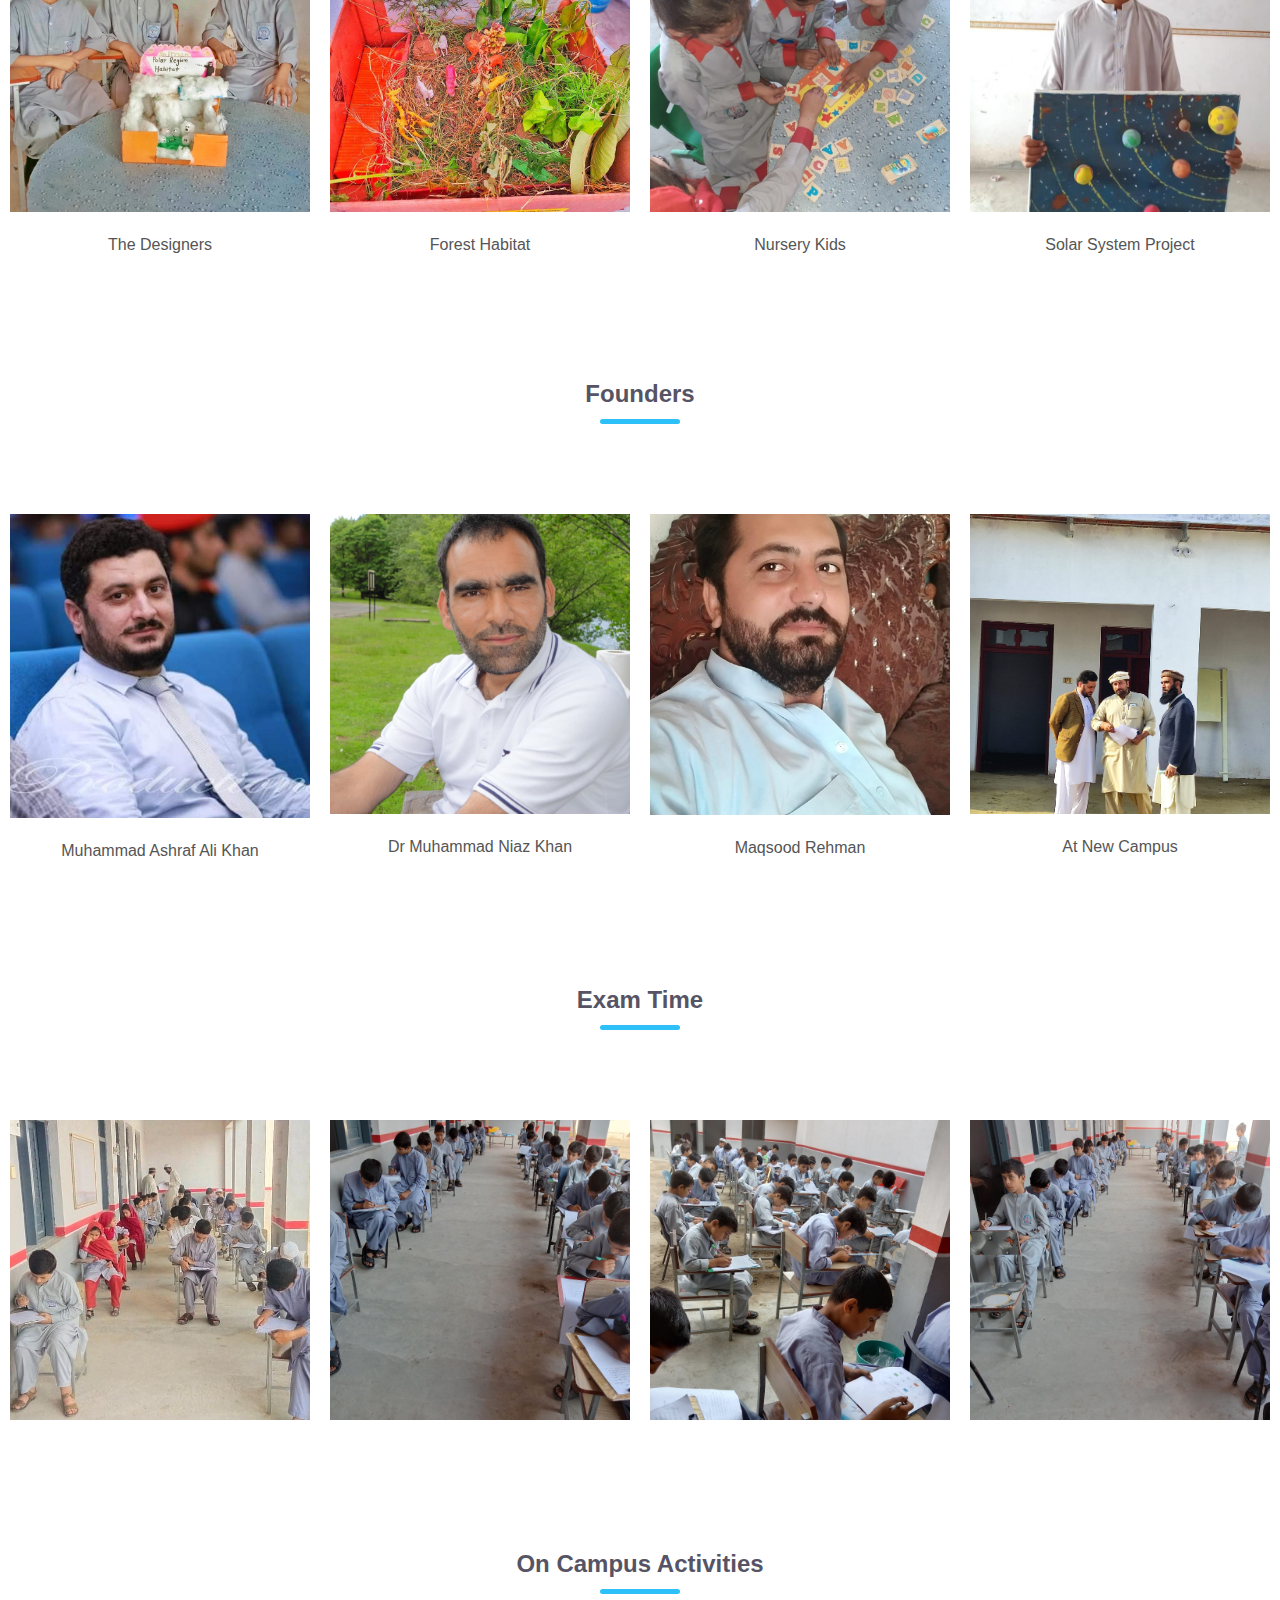
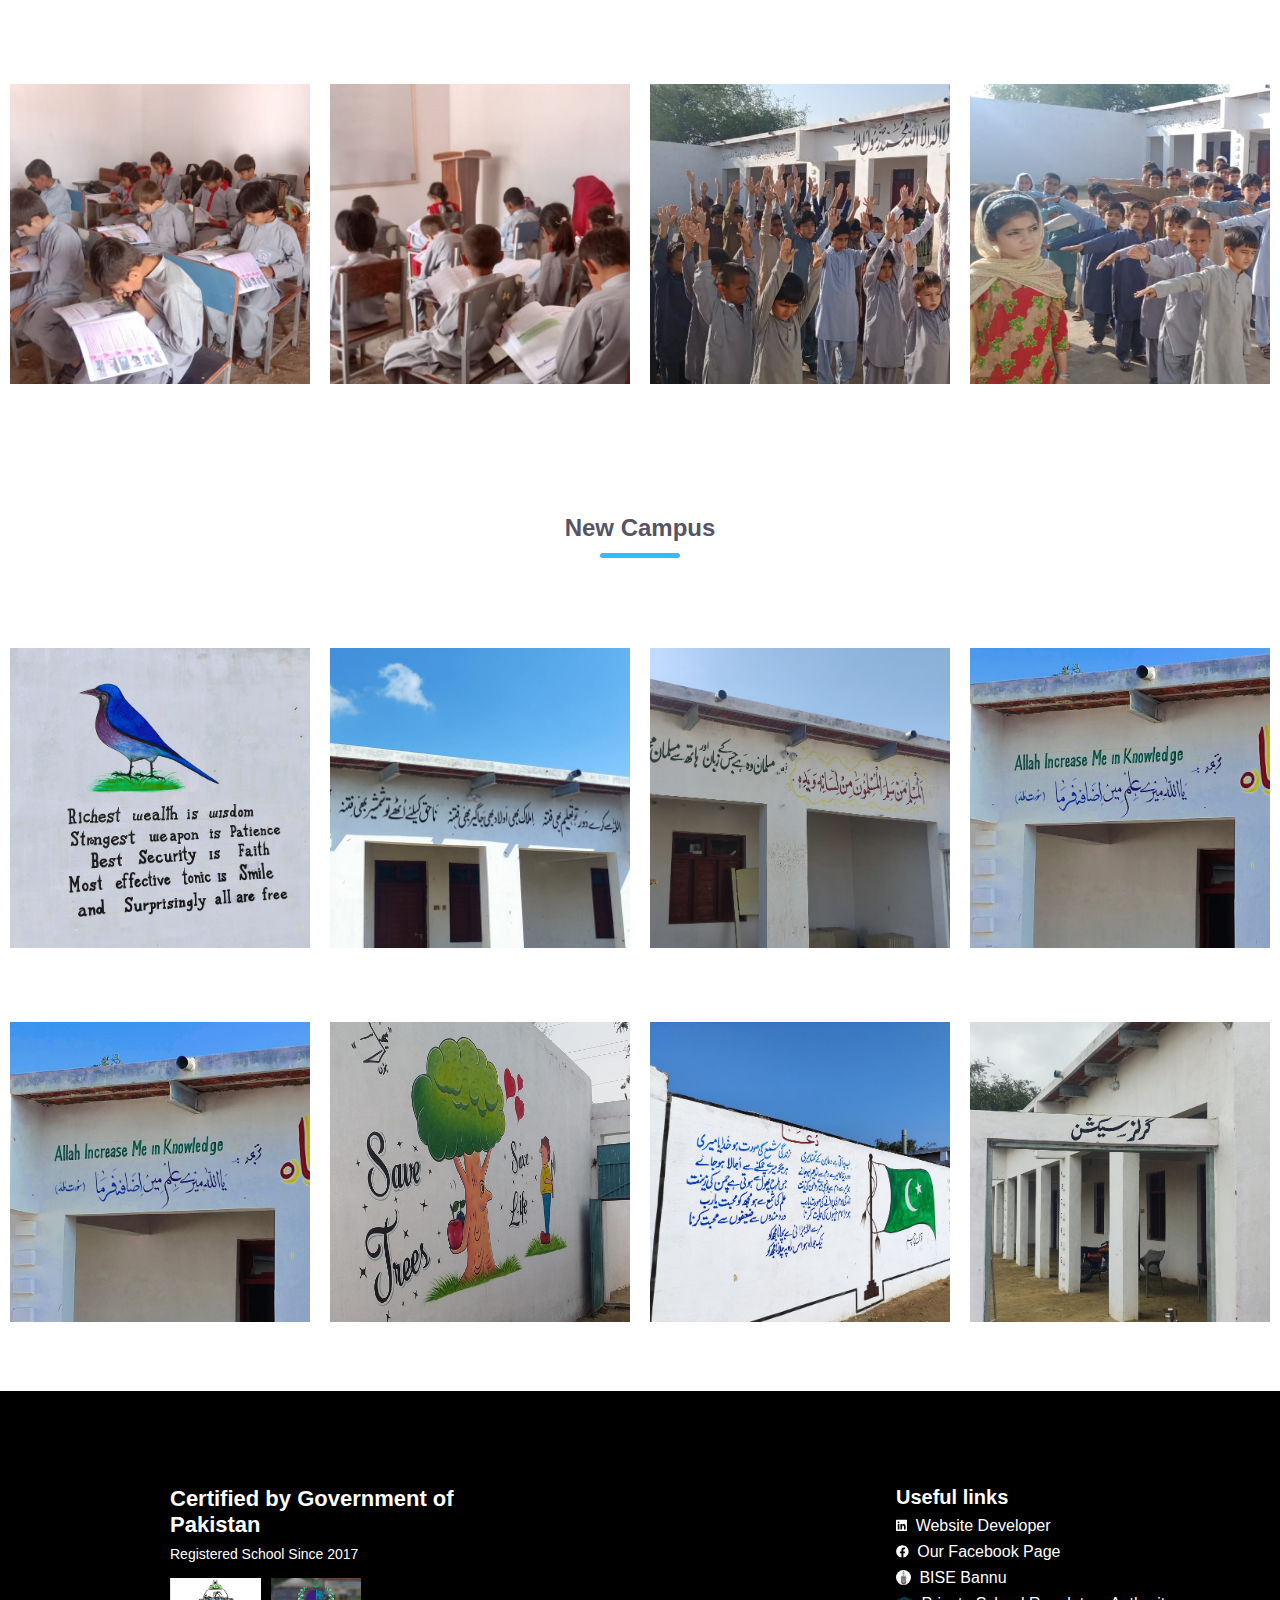
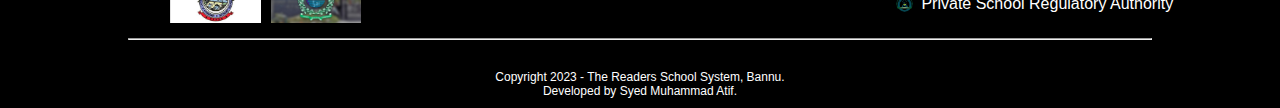
<file: gallery.html>
<!DOCTYPE html>
<html lang="en">
    <head>
        <meta charset="UTF-8">
        <meta name="viewport" content="width=device-width, initial-scale=1.0">
        <title>Readers School System</title>
        <link rel="stylesheet" href="style.css">
        <link rel="stylesheet" href="https://stackpath.bootstrapcdn.com/font-awesome/4.7.0/css/font-awesome.min.css">
        <link rel="icon" href="media/logo.png">
        <link rel="stylesheet" href="footer.css">
    </head>

    <body>
        <div class="banner">
            <div class="navbar">
                <img src="media/logo.png" alt="logo" class="logo">
                <ul>
                    <li><a href="index.html">Home</a></li>
                    <li><a href="faculty.html">Faculty</a></li>
                    <li><a href="gallery.html">Photo Gallery</a></li>
                    <li><a href="contact.html">Contact Us</a></li>
                </ul>
            </div>

            <div class="content">
                <h1>Photo Gallery 2023</h1>
                <p>Get a glimpse of The Readers School System's Photo Gallery. <br>
                Each photograph captured within its halls portrays a vibrant tapestry of students
                engrossed in their studies, fostering a spirit of curiosity and growth. <br>
                The gallery beautifully reflects the commitment of The Readers School System in providing a
                nurturing environment that encourages both intellectual and personal development.
                </p>

                <div>
                    <button type="button" onclick="takemehome()"><span></span>Take Me Home!</button>
                </div>
            </div>
    
        </div>

    <div class="eighty">

    <!--Photo Gallery Section-->
    
    <h2 class="title">Kids Doing Projects</h2>

    <div class="row">

        <div class="col-4">
            <img src="media/boys dressing.jpg">
            <h4>Computer Project By Students</h4>
        </div>

        
    
        <div class="col-4">
                <img src="media/healthy foods project.jpg">
                <h4>Healthy Food Project by Students</h4>
        </div>


        <div class="col-4">
            <img src="media/kid charts.jpg">
            <h4>Drawing Activities</h4>
        </div>


        <div class="col-4">
            <img src="media/polar region habitat.jpg">
            <h4>Polar Region Habitat Handmade</h4>
        </div>


        <div class="col-4">
            <img src="media/students project.jpg">
            <h4>The Designers</h4>
        </div>


        <div class="col-4">
            <img src="media/project.jpg">
            <h4>Forest Habitat</h4>
        </div>
        

        <div class="col-4">
            <img src="media/play group.jpg">
            <h4>Nursery Kids</h4>
        </div>
        
        <div class="col-4">
            <img src="media/solar system project.jpg">
            <h4>Solar System Project</h4>
        </div>
        
    </div>

    <h2 class="title">Founders</h2>

    <div class="row">
        <div class="col-4">
            <img src="media/ashraf.jpg">
            <h4>Muhammad Ashraf Ali Khan</h4>
        </div>

        <div class="col-4">
            <img src="media/niaz.jpg">
            <h4>Dr Muhammad Niaz Khan</h4>
        </div>
    
        <div class="col-4">
            <img src="media/maqsood.jpg">
            <h4>Maqsood Rehman</h4>
        </div>
    
        <div class="col-4">
            <img src="media/founders.jpg">
            <h4>At New Campus</h4>
        </div>

    </div>

    <h2 class="title">Exam Time</h2>

    <div class="row">

        <div class="col-4">
            <img src="media/exams.jpg">
        </div>

        <div class="col-4">
            <img src="media/exams 2.jpg">
        </div>

        <div class="col-4">
            <img src="media/exams 3.jpg">
        </div>

        <div class="col-4">
            <img src="media/exams 4.jpg">
        </div>

    </div>

    <h2 class="title">On Campus Activities</h2>
    <div class="row">

        <div class="col-4">
            <img src="media/working hours 1.jpeg" alt="">
        </div>

        <div class="col-4">
            <img src="media/working hours 2.jpeg" alt="">
        </div>

        <div class="col-4">
            <img src="media/working hours 3.jpeg" alt="">
        </div>

        <div class="col-4">
            <img src="media/working hours 4.jpeg" alt="">
        </div>

    </div>

    <h2 class="title">New Campus</h2>

    <div class="row">
        <div class="col-4">
            <img src="media/bird quote.jpg">
        </div>

        <div class="col-4">
            <img src="media/iqbal.jpg">
        </div>
    
        <div class="col-4">
            <img src="media/construction.jpg">
        </div>
    
        <div class="col-4">
            <img src="media/wall ayah.jpg">
        </div>

        <div class="col-4">
            <img src="media/ayah.jpg">
        </div>

        <div class="col-4">
            <img src="media/mural.jpg">
        </div>

        <div class="col-4">
            <img src="media/anthem.jpg">
        </div>

        <div class="col-4">
            <img src="media/girls section.jpg">
        </div>

    </div>

</div>


<!--Footer-->
<div class="footer">
    <div class="container">
      <div class="row">
        <div class="footer-col-1">
          <h3>Certified by Government of Pakistan</h3>
          <p>Registered School Since 2017</p>
          <div class="app-logo">
            <img src="media/biseb.png" />
            <img src="media/HEC.jpeg" />
          </div>
        </div>

        <div class="footer-col-3">
          <h3>Useful links</h3>
          <ul>
            <li>
              <a
                href="https://www.linkedin.com/in/syed-muhammad-atif-468b3824b/ "
                target="_blank"
                ><svg xmlns="http://www.w3.org/2000/svg" height="1em" viewBox="0 0 448 512">
                  <path d="M416 32H31.9C14.3 32 0 46.5 0 64.3v383.4C0 465.5 14.3 480 31.9 480H416c17.6 0 32-14.5 32-32.3V64.3c0-17.8-14.4-32.3-32-32.3zM135.4 416H69V202.2h66.5V416zm-33.2-243c-21.3 0-38.5-17.3-38.5-38.5S80.9 96 102.2 96c21.2 0 38.5 17.3 38.5 38.5 0 21.3-17.2 38.5-38.5 38.5zm282.1 243h-66.4V312c0-24.8-.5-56.7-34.5-56.7-34.6 0-39.9 27-39.9 54.9V416h-66.4V202.2h63.7v29.2h.9c8.9-16.8 30.6-34.5 62.9-34.5 67.2 0 79.7 44.3 79.7 101.9V416" fill="#ffffff"/>
                </svg>
                &nbsp;Website Developer</a
              >
            </li>
            <li>
              <a
                href="https://www.facebook.com/ReadersSchoolSystem"
                target="_blank"
                ><svg xmlns="http://www.w3.org/2000/svg" height="1em" viewBox="0 0 512 512">
                  <path d="M504 256C504 119 393 8 256 8S8 119 8 256c0 123.78 90.69 226.38 209.25 245V327.69h-63V256h63v-54.64c0-62.15 37-96.48 93.67-96.48 27.14 0 55.52 4.84 55.52 4.84v61h-31.28c-30.8 0-40.41 19.12-40.41 38.73V256h68.78l-11 71.69h-57.78V501C413.31 482.38 504 379.78 504 256z" fill="#ffffff"/>
                </svg>
                 &nbsp;Our Facebook Page</a
              >
            </li>
            <li>
              <a href="http://www.biseb.edu.pk/" target="_blank"
                ><img src="media/biseb.png" alt="" style="height: 15px; border-radius:50% ;width: 15px;">&nbsp;BISE Bannu</a
              >
              
              
            </li>
            <li>
              <a href="https://psra.gkp.pk/en/" target="_blank"
                ><img src="media/psra_log.png" alt="" style="height: 17px; border-radius:50% ;width: 17px;">&nbsp;Private School Regulatory Authority</a
              >
            </li>
          </ul>
        </div>
      </div>
      <hr />
      <p class="Copyright">
        Copyright 2023 - The Readers School System, Bannu. <br />Developed by
        Syed Muhammad Atif.
      </p>
    </div>
  </div>

<script>
    function takemehome() {
    //send me home baby
    window.location.href = "index.html";
  }
</script>
        
</body>

</html>
</file>
<file: style.css>
*{
    margin : 0;
    padding : 0;
    font-family: sans-serif;
    box-sizing: border-box;
}
.banner
{
    width: 100%;
    height: 100vh;
    background-image: linear-gradient(rgba(0,0,0,0.75),rgba(0,0,0,0.75)),url(media/background.jpg);
    background-size: cover;
    background-position: center;
    padding: 8px 10px;

}

.navbar
{
    width: 85%;
    margin: auto;
    padding: 35px 0;
    display: flex;
    align-items: center;
    justify-content: space-between;
}

.logo
{
    width: 120px;
    cursor: pointer;
}

.navbar ul li
{
    list-style: none;
    display: inline-block;
    margin: 0 20px;
    position: relative;
}

.navbar ul li a
{
    text-decoration: none;
    color: #fff;
    text-transform: uppercase;
}

.navbar ul li::after
{
    content: '';
    height: 3px;
    width: 0%;
    background: #2ec0f9;
    position: absolute;
    left: 0;
    bottom: -10px;
    transition: 0.5s;
}
.navbar ul li:hover::after
{
    width: 100%;
}

h4
{
    color: #555;
    font-weight: normal;
    text-align: center;
    margin-top: 20px;
}

.col-4 p
{
    margin-top: 20px;
    text-align: center;
    
}

.content
{
    width: 100%;
    position : absolute;
    top:50%;
    transform: translateY(-50%);
    text-align: center;
    color:#fff;
}

.content h1
{
    font-size: 70px;
    margin-top: 80px;
    color: #2ec0f9;
}

.content p
{
    margin: 20px auto;
    font-weight: 100;
    line-height: 25px;
}

button
{
    width: 250px;
    padding: 15px 0;
    text-align: center;
    margin: 20px 10px;
    border-radius: 25px;
    font-weight: bold;
    border: 2px solid #2ec0f9;
    background: transparent;
    color: #fff;
    cursor: pointer;
    position: relative;
    overflow: hidden;
}
span
{
    background: #2ec0f9;
    height: 100%;
    width: 0%;
    border-radius: 25px;
    position: absolute;
    left: 0;
    bottom: 0;
    z-index: -1;
    transition: 0.5s;
}
button:hover span
{
 width: 100%;
}
button:hover
{
    border: 2px solid #2ec0f9;    
}

/* .container
{
    max-width: 1300px;
    margin: auto;
    padding-left: 25px;
    padding-right: 25px;
}

.row
{
    display: flex;
    align-items: center;
    flex-wrap: wrap;
    justify-content: space-around;
} */

.col-2
{
    flex-basis: 50%;
    min-width: 300px;
}
.col-2 img
{
    max-width: 100%;
    padding: 50px 0;
}
.col-2 h1
{
    font-size: 50px;
    line-height: 60px;
    margin: 25px 0;
}

.col-2 h2
{
    margin-top: 20px;
}


.col-3
{
    flex-basis: 30%;
    min-width: 250px;
    margin-bottom: 30px;
}

.col-3 img
{
    width: 100%;
}

.small-container
{
    max-width: 1080px;
    margin: auto;
    padding-left: 25px;
    padding-right: 25px;
}

.testimonial
{
    padding-top: 100px;
}

.testimonial .col-3
{
    text-align: center;
    padding: 40px 20px;
    box-shadow: 0 0 20px 0px rgba(0,0,0,0.1);
    cursor: pointer;
    transition: transform 0.5s;
}

.testimonial .col-3 img
{
    width: 50px;
    margin-top: 20px;
    border-radius: 50%;
}

.testimonial .col-3:hover
{
    transform: translateY(-10px);
}

.fa.fa-quote-left
{
    font-size: 34px;
    color: #2ec0f9 ;
}

.col-3 p
{
    font-size: 12px;
    margin: 12px 0;
    color: #777;
}

.testimonial .col-3 h3{
    font-weight: 600;
    color: #555;
    font-size: 16px;
    margin-top: 20px;
}

/*Title of photo gallery*/

.title
{
    text-align: center;
    margin: 0 auto 80px;
    position: relative;
    line-height: 60px;
    color: #565464;
    margin-top: 50px;
}

.title::after
{
    content: '';
    background: #2ec0f9;
    width: 80px;
    height: 5px;
    border-radius: 5px;
    position: absolute;
    bottom: 0;
    left: 50%;
    transform: translateX(-50%);
}

.col-4
{
    flex-basis: 25%;
    padding: 10px;
    min-width: 200px;
    margin-bottom: 50px;
    transition: transform 0.5s;
}

.col-4 img
{
    width: 100%;
}

/* Hovering over prices will change position of Y by 5 px*/

.col-4:hover
{
    transform: translateY(-5px);
    border: 4px solid #2ec0f9;
    cursor: pointer;
}

/*----------------footer--------------*/

/* .footer
{
    background:#000;
    color: #8a8a8a;
    font-size: 14px;
    padding: 60px 0 20px;
}

.footer p
{
    color: #8a8a8a;
}

.footer h3{
    color: #fff;
    margin-bottom:20px;
}

.footer-col-1, .footer-col-2, .footer-col-3, .footer-col-4
{
    min-width: 250px;
    margin-bottom: 20px;
}

.footer-col-1
{
    flex-basis: 30%;
}

.footer-col-2
{
    flex:1;
    text-align: center;
}

.footer-col-2 img
{
   width:180px;
   margin-bottom: 20px;
}

.footer-col-3 ,.footer-col-4
{
    flex-basis: 12%;
    text-align: center;
}

ul{
    list-style-type: none;
}

ul li a
{
text-decoration: none;
color: #b5b5b5;
}

.app-logo
{
    margin-top: 20px;
}

.app-logo img{
    width: 140px;
}

.footer hr
{
    border: none;
    background: #b5b5b5;
    height: 1px;
    margin: 20px 0;

}
.Copyright
{
    text-align: center;
}

.eighty
{
    max-width: 80%;
    margin: 0 auto;
} */

/* OFFER */

.offer
{
    background: radial-gradient(#fff,#2ec0f9);
    margin-top: 80px;
    padding: 30px 0;
}

.col-2 .offer-img
{
    padding: 50px;
}
small
{
    color: #000000;
    font-size: large;
}

.map
{
    text-align: center;
    margin-bottom: 80px;
}


/*media query for less than 600 screen size*/

@media only screen and (max-width:900px)
{
    .row{
        text-align: center;
    }
    .col-2, .col-3, .col-4
    {
        flex-basis: 100%;
    }

    .content h1
    {
        font-size: larger;
    }
    .content p br
    {
        display: none;
    }
    
    .offer small br
    {
        display: none;
    }

    .navbar ul li
    {
        padding-left: 50%;
        margin-top: 8px;
    }


    .navbar ul li:hover::after
    {
        width: 0%;
    }

    form
    {
        margin-left: 10%;
    }
}
</file>
<file: footer.css>
/* Style for the footer container */
.footer {
    background-color: black;
    color: #ffffff;
    padding-top: 90px;
    font-size: 14px;
    padding-bottom: 10px;
  }
  
  /* Style for the footer content */
  .footer .container {
    display: flex;
    flex-direction: column;
    align-items: center;
    text-align: center;
  }
  
  .row {
    display: flex;
    flex-wrap: wrap;
    justify-content: space-between;
    margin: 5px 0;
  }
  
  /* Style for the left column */
  .footer-col-1 {
    flex: 1;
    max-width: 40%;
    text-align: left;
    padding-left: 170px;
  }
  
  .footer-col-1 h3 {
    font-size: 22px;
    margin-bottom: 8px;
  }
  
  .footer-col-1 p {
    font-size: 14px;
    margin-bottom: 16px;
  }
  
  .app-logo {
    display: flex;
    align-items: center;
    margin-right: 40px; /* Add some space between images and text */
  }
  
  .app-logo img {
    max-width: 30%;
    height: auto;
    margin-right: 10px;
  }
  
  /* Style for the right column */
  .footer-col-3 {
    flex: 1;
    max-width: 30%;
    text-align: left;
    padding-left: 0px;
  }
  
  .footer-col-3 h3 {
    font-size: 20px;
    margin-bottom: 8px;
  }
  
  .footer-col-3 ul {
    list-style: none;
    padding: 0;
  }
  
  .footer-col-3 li {
    margin-bottom: 8px;
  }
  
  .footer-col-3 a {
    text-decoration: none;
    color: #ffffff;
    display: flex;
    align-items: center;
    font-size: 16px;
  }
  
  .footer-col-3 a svg {
    height: 0.8em;
    margin-right: 4px;
  }
  
  .footer-col-3 a img {
    height: 12px;
    border-radius: 50%;
    width: 12px;
    margin-right: 4px;
  }
  
  /* Style links on hover */
  .footer-col-3 a:hover {
    text-decoration: underline;
  }
  
  .container hr 
  {
    width: 80%;
    align-items: center;
    margin: 10px;
  }

  /* Style the copyright text */
  .Copyright {
    font-size: 12px;
    margin-top: 20px;
  }
</file>
